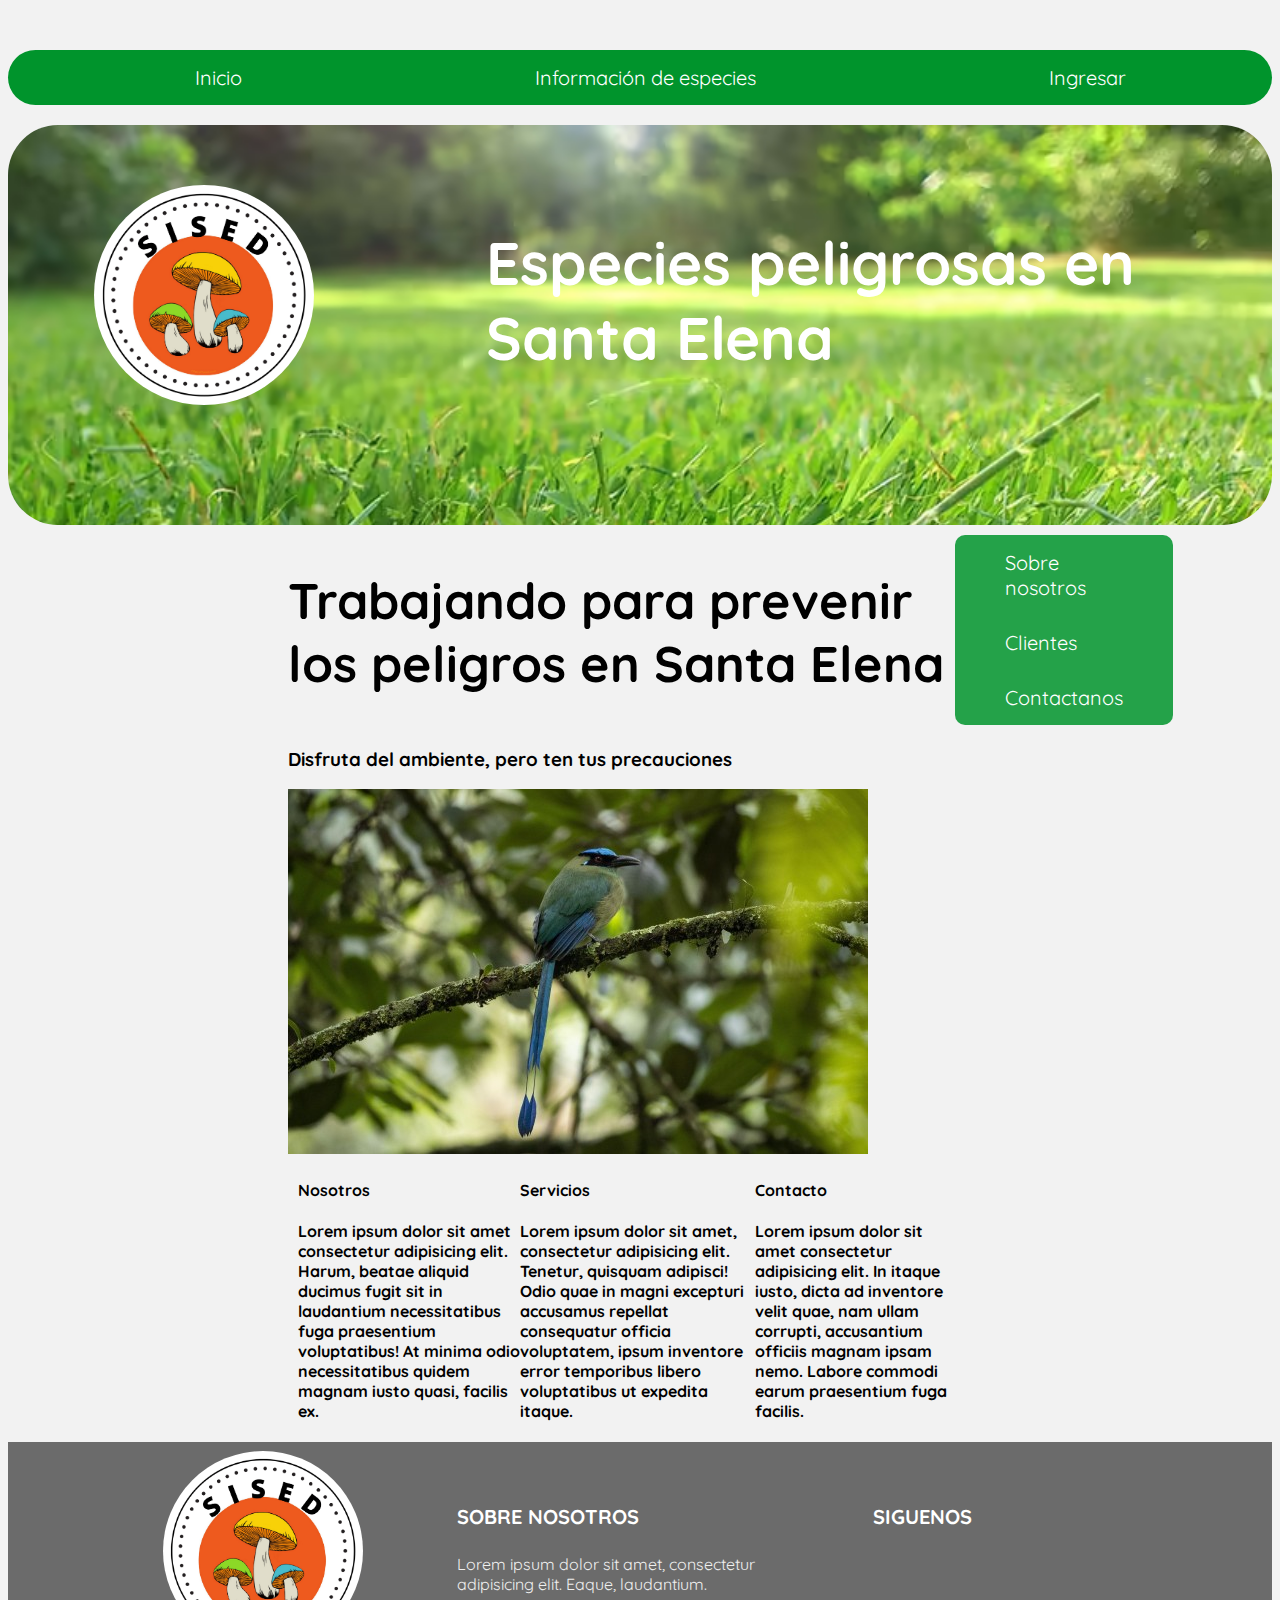
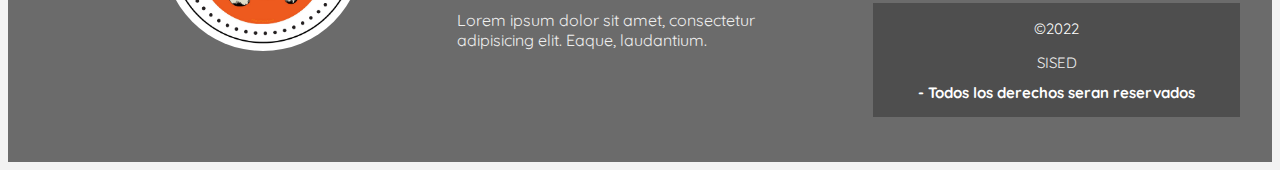
<file: index.html>
<!DOCTYPE html>
<html lang="en">
<!--Prueba del git (ignorar)-->

<head>
    <meta charset="UTF-8">
    <meta http-equiv="X-UA-Compatible" content="IE=edge">
    <meta name="viewport" content="width=device-width, initial-scale=1.0">
    <link rel="stylesheet" href="./style/style.css">
    <link rel="shortcut icon" href="./assests/icono-circule.png" type="image/x-icon">
    <title>SISED</title>
</head>

<body id="inicio">
    <header>
        <nav>
            <ul class="menu-horizontal">
                <li class="lista lista-a"><a href="index.html">Inicio</a></li>
                <li class="lista"><a href="./informacion-especies.html">Información de especies</a></li>
                <li class="lista lista-r">
                    <a href="#">Ingresar</a>
                    <ul class="menu-vertical">
                        <li class="desplegable"><a href="./registrarse.html">Registrarse</a></li>
                        <li class="desplegable"><a href="./inicio-sesion.html">Iniciar Sesión</a></li>
                    </ul>
                </li>
            </ul>
        </nav>
    </header>
    <div class="titulo_y_logo">
        <div class="logo"><img src="./assests/logo.png" alt="Logo">
        </div>
        <div class="titulo">
            <h1>Especies peligrosas en Santa Elena</h1>
        </div>
    </div>
    <main>
        <div class="informacion_principal">
            <div class="subtitulo_principal">
                <h1>Trabajando para prevenir los peligros en Santa Elena</h1>
            </div>
            <div class="subtitulo1">
                <h3>Disfruta del ambiente, pero ten tus precauciones</h3>
            </div>
            <div class="imagen"><img src="./assests/image_content_36688116_20201116184458.jpg" alt=""></div>
            <div class="subtitulos_varios">
                <div>
                    <h4>Nosotros</h4>
                    <h4>Lorem ipsum dolor sit amet consectetur adipisicing elit. Harum, beatae aliquid ducimus fugit sit
                        in laudantium necessitatibus fuga praesentium voluptatibus! At minima odio necessitatibus quidem
                        magnam iusto quasi, facilis ex.</h4>
                </div>
                <div>
                    <h4>Servicios</h4>
                    <h4>Lorem ipsum dolor sit amet, consectetur adipisicing elit. Tenetur, quisquam adipisci! Odio quae
                        in magni excepturi accusamus repellat consequatur officia voluptatem, ipsum inventore error
                        temporibus libero voluptatibus ut expedita itaque.</h4>
                </div>
                <div>
                    <h4>Contacto</h4>
                    <h4>Lorem ipsum dolor sit amet consectetur adipisicing elit. In itaque iusto, dicta ad inventore
                        velit quae, nam ullam corrupti, accusantium officiis magnam ipsam nemo. Labore commodi earum
                        praesentium fuga facilis.</h4>
                </div>
            </div>
        </div>
        <div>
            <ul class="menusito">
                <li class="primero"><a href="#" class="primero">Sobre nosotros</a></li>
                <li class="mitad"><a href="#">Clientes</a></li>
                <li class="ultimo"><a href="https://www.instagram.com/sised_pia/" class="ultimo">Contactanos</a></li>
            </ul>
        </div>
    </main>
    </div>
    <script src="./script/script.js"></script>
    <footer class="Piedepagina">
        <div class="grupo1">
            <div class="box">
                <figure>
                    <a href="#">
                        <img src="./assests/logo.png" alt="Logo de SISED">
                    </a>
                </figure>
            </div>
            <div class="box">
                <h2>SOBRE NOSOTROS</h2>
                <p>Lorem ipsum dolor sit amet, consectetur adipisicing elit. Eaque, laudantium.</p>
                <p>Lorem ipsum dolor sit amet, consectetur adipisicing elit. Eaque, laudantium.</p>
            </div>
            <div class="box">
                <h2>SIGUENOS</h2>
                <div class="redsocial">
                    <a href="#" class="fa fa-facebook"></a>
                    <a href="#" class="fa fa-instagram"></a>
                    <a href="#" class="fa fa-twitter"></a>
                    <a href="#" class="fa fa-youtube"></a>
                </div>
                <div class="grupo2">
                    <small>&copy;2022 <p>SISED</p> <b> - Todos los derechos seran reservados</b></small>
                </div>
            </div>
        </div>
    </footer>

</body>

</html>
</file>
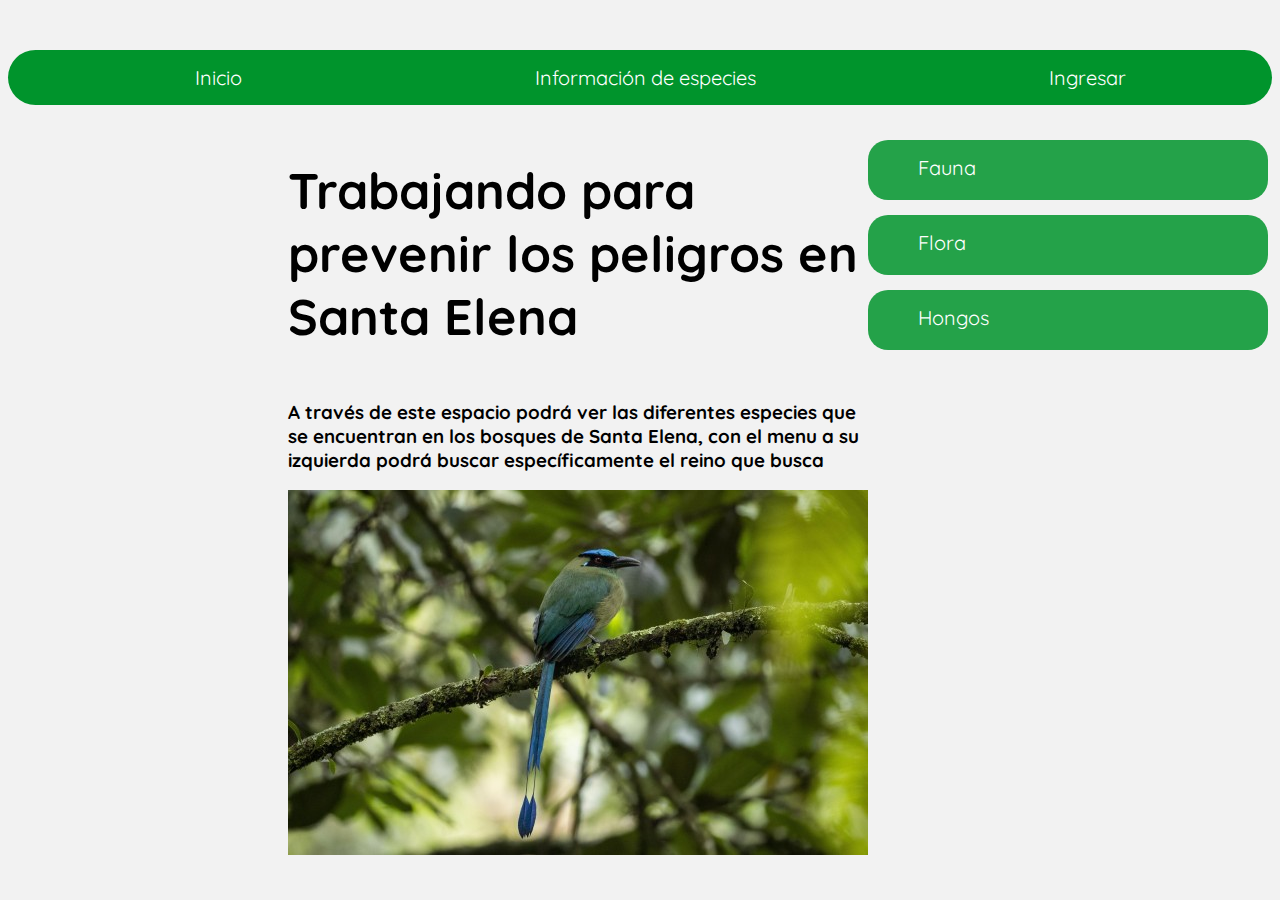
<file: animales.html>
<!DOCTYPE html>
<html lang="en">
<head>
    <meta charset="UTF-8">
    <meta http-equiv="X-UA-Compatible" content="IE=edge">
    <meta name="viewport" content="width=device-width, initial-scale=1.0">
    <link rel="stylesheet" href="./style/style.css">
    <link rel="shortcut icon" href="./assests/icono-circule.png" type="image/x-icon">
    <title>Document</title>
</head>
<body>
    <header>
        <nav>
            <ul class="menu-horizontal">
                <li class="lista lista-a"><a href="index.html">Inicio</a></li>
                <li class="lista"><a href="./informacion-especies.html">Información de especies</a></li>
                <li class="lista lista-r">
                    <a href="#">Ingresar</a>
                    <ul class="menu-vertical">
                        <li class="desplegable"><a href="./registrarse.html">Registrarse</a></li>
                        <li class="desplegable"><a href="./inicio-sesion.html">Iniciar Sesión</a></li>
                    </ul>
                </li>
            </ul>
        </nav>
    </header>
    <main>
        <div class="informacion_principal">
            <div class="subtitulo_principal">
                <h1>Trabajando para prevenir los peligros en Santa Elena</h1>
            </div>
            <div class="subtitulo1">
                <h3>A través de este espacio podrá ver las diferentes especies que se encuentran en los bosques de Santa Elena, con el menu a su izquierda podrá buscar específicamente el reino que busca</h3>
            </div>
            <div class="imagen"><img src="./assests/image_content_36688116_20201116184458.jpg" alt=""></div>
        </div>
        <div class="menusito">
            <div><a class="animales_boton" href="./animales.html">Fauna</a></div>
            <div><a href="./plantas.html" class="plantas_boton">Flora</a></div>
            <div><a href="./hongos.html" class="hongos_boton">Hongos</a></div>
        </div>
        
    </main>
    <script src="./script/script.js"></script>
</body>
</html>
</file>
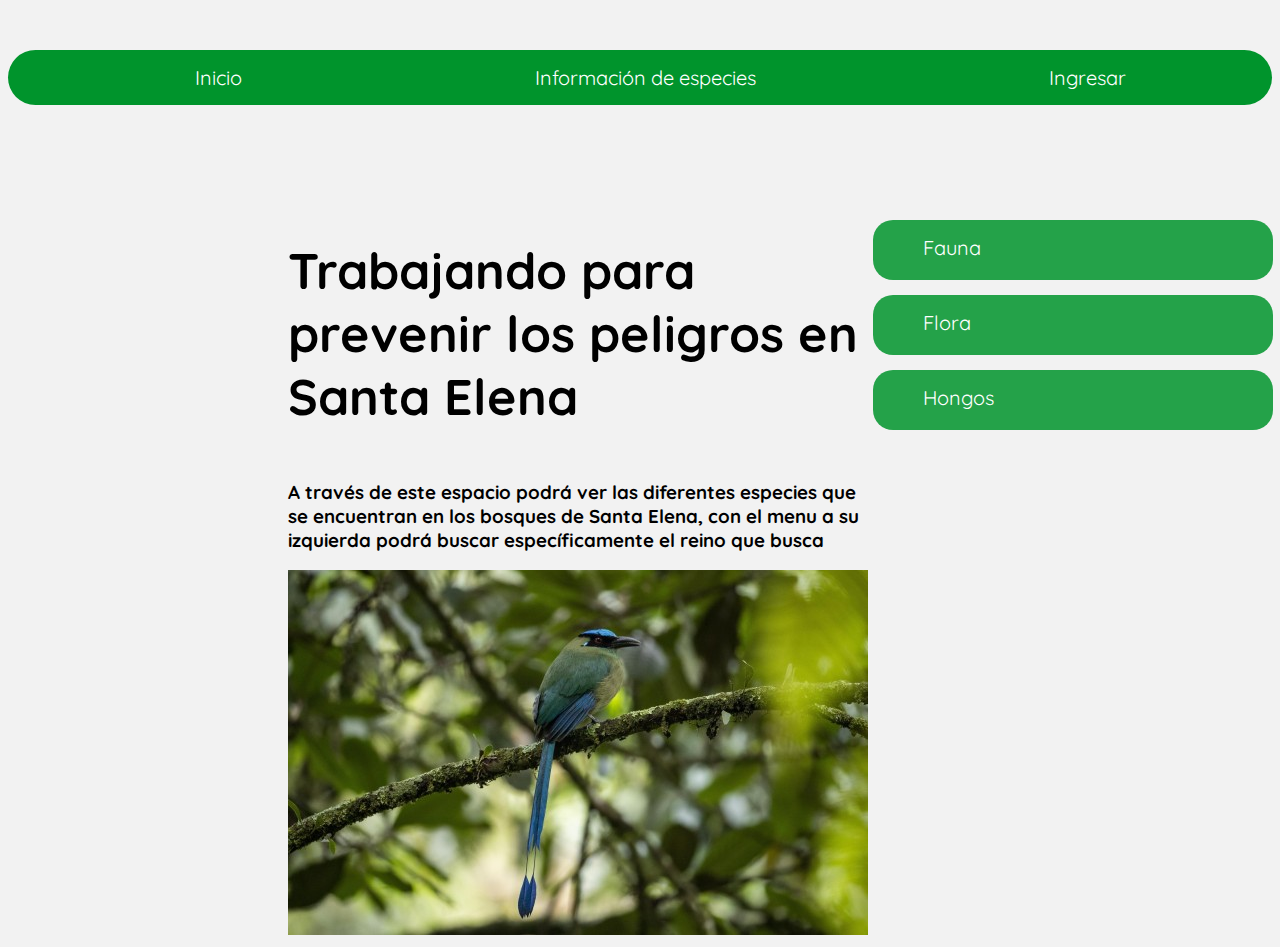
<file: informacion-especies.html>
<!DOCTYPE html>
<html lang="en">

<head>
    <meta charset="UTF-8">
    <meta http-equiv="X-UA-Compatible" content="IE=edge">
    <meta name="viewport" content="width=device-width, initial-scale=1.0">
    <link rel="stylesheet" href="./style/style.css">
    <link rel="shortcut icon" href="./assests/icono-circule.png" type="image/x-icon">
    <title>SISED</title>
</head>

<body id="informacion">
    <header>
        <nav>
            <ul class="menu-horizontal">
                <li class="lista lista-a"><a href="index.html">Inicio</a></li>
                <li class="lista"><a href="./informacion-especies.html">Información de especies</a></li>
                <li class="lista lista-r">
                    <a href="#">Ingresar</a>
                    <ul class="menu-vertical">
                        <li class="desplegable"><a href="./registrarse.html">Registrarse</a></li>
                        <li class="desplegable"><a href="./inicio-sesion.html">Iniciar Sesión</a></li>
                    </ul>
                </li>
            </ul>
        </nav>
    </header>
    <main>
        <div class="informacion_principal">
            <div class="subtitulo_principal">
                <h1>Trabajando para prevenir los peligros en Santa Elena</h1>
            </div>
            <div class="subtitulo1">
                <h3>A través de este espacio podrá ver las diferentes especies que se encuentran en los bosques de Santa Elena, con el menu a su izquierda podrá buscar específicamente el reino que busca</h3>
            </div>
            <div class="imagen"><img src="./assests/image_content_36688116_20201116184458.jpg" alt=""></div>
        </div>
        <div class="menusito">
            <div><a class="animales_boton" href="./fauna.html">Fauna</a></div>
            <div><a href="./flora.html" class="plantas_boton">Flora</a></div>
            <div><a href="./hongos.html" class="hongos_boton">Hongos</a></div>
        </div>
    </main>
    <script src="./script/script.js"></script>
</body>

</html>
</file>
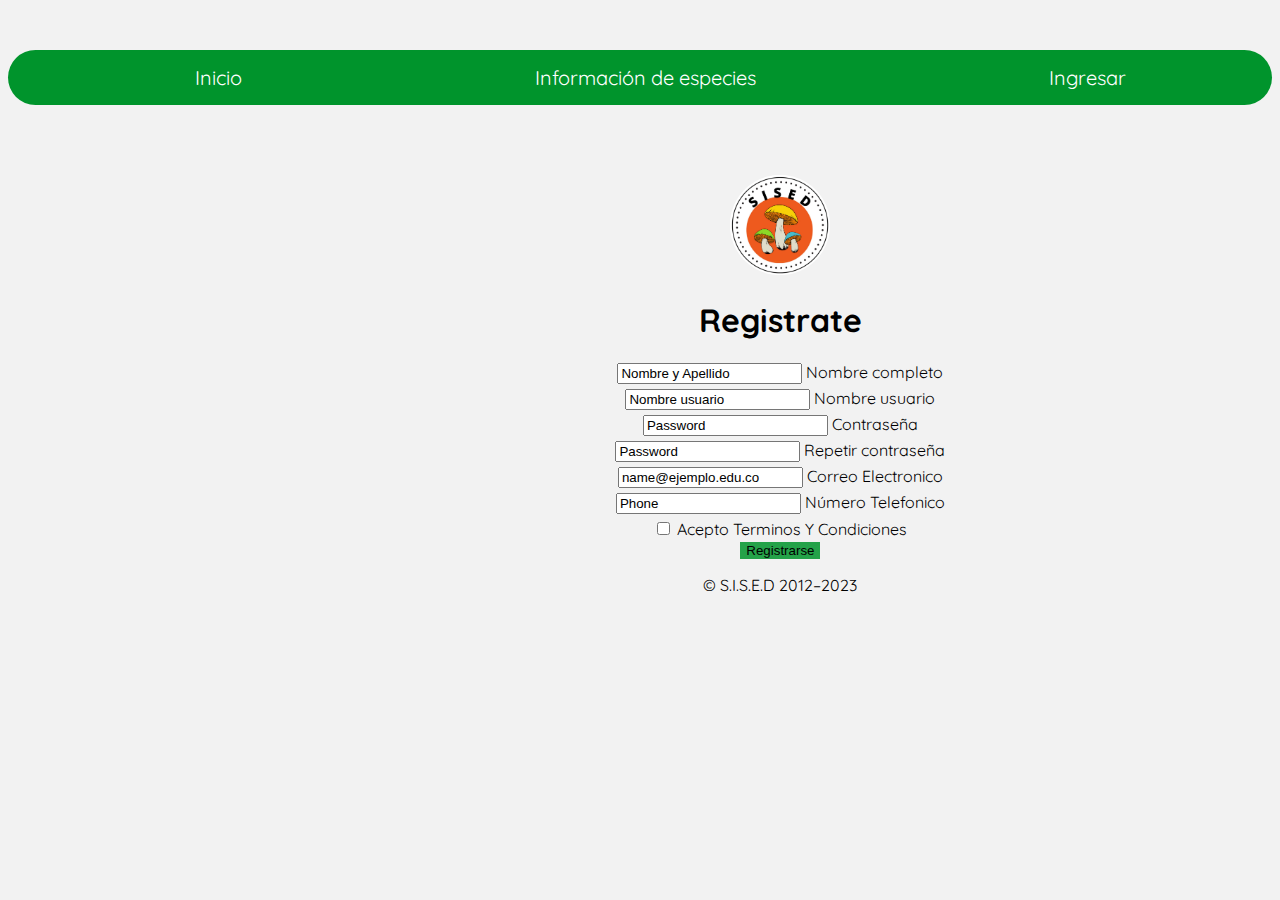
<file: registrarse.html>
<!DOCTYPE html>
<html lang="en">

<head>
    <meta charset="UTF-8">
    <meta http-equiv="X-UA-Compatible" content="IE=edge">
    <meta name="viewport" content="width=device-width, initial-scale=1.0">
    <title>Registro</title>
    <link rel="stylesheet" href="./style/style.css">
    <link rel="shortcut icon" href="./assests/icono-circule.png" type="image/x-icon">

    <!-- CSS only -->
<link href="https://cdn.jsdelivr.net/npm/bootstrap@5.2.2/dist/css/bootstrap.min.css" rel="stylesheet" integrity="sha384-Zenh87qX5JnK2Jl0vWa8Ck2rdkQ2Bzep5IDxbcnCeuOxjzrPF/et3URy9Bv1WTRi" crossorigin="anonymous">

</head>

<style>
    .bd-placeholder-img {
        font-size: 1.125rem;
        text-anchor: middle;
        -webkit-user-select: none;
        -moz-user-select: none;
        user-select: none;
      }

      @media (min-width: 768px) {
        .bd-placeholder-img-lg {
          font-size: 3.5rem;
        }
      }

      .b-example-divider {
        height: 3rem;
        background-color: rgba(0, 0, 0, .1);
        border: solid rgba(0, 0, 0, .15);
        border-width: 1px 0;
        box-shadow: inset 0 .5em 1.5em rgba(0, 0, 0, .1), inset 0 .125em .5em rgba(0, 0, 0, .15);
      }

      .b-example-vr {
        flex-shrink: 0;
        width: 1.5rem;
        height: 100vh;
      }

      .bi {
        vertical-align: -.125em;
        fill: currentColor;
      }

      .nav-scroller {
        position: relative;
        z-index: 2;
        height: 2.75rem;
        overflow-y: hidden;
      }

      .nav-scroller .nav {
        display: flex;
        flex-wrap: nowrap;
        padding-bottom: 1rem;
        margin-top: -1px;
        overflow-x: auto;
        text-align: center;
        white-space: nowrap;
        -webkit-overflow-scrolling: touch;
      }

    .btn-primary{
        background-color: rgba(0,148,44, 0.85) !important;
        border: none;
    }

    form{
        text-align: center;
    }
</style>

<body id="registrarse">
    <header>
        <nav>
            <ul class="menu-horizontal">
                <li class="lista lista-a"><a href="index.html">Inicio</a></li>
                <li class="lista"><a href="./informacion-especies.html">Información de especies</a></li>
                <li class="lista lista-r">
                    <a href="#">Ingresar</a>
                    <ul class="menu-vertical">
                        <li class="desplegable"><a href="./registrarse.html">Registrarse</a></li>
                        <li class="desplegable"><a href="./inicio-sesion.html">Iniciar Sesión</a></li>
                    </ul>
                </li>
            </ul>
        </nav>
    </header>
    <!-- <main>
       
        <form action="#" class="formulariob" id="formulario"> 
            
          
            <div class="formulario__grupo" id="grupo__nombre">
                <label class="formulario__label">Nombre y Apellido</label>
                <div class="formulario__grupo-input">
                    <input type="text" class="formulario__input" name="nombre" id="nombre"
                        placeholder="Nombre y Apellido" required>
                    <i class="formulario__validacion-estado fas fa-times-circle"></i>
                </div>
                <p class="formulario__input-error">El nombre debe tener minimo 4 caracteres y solo se admiten números,
                    letras y guión bajo.</p>
            </div>
            
          
            <div class="formulario__grupo" id="grupo__usuario">
                <label class="formulario__label">Nombre de usuario</label>
                <div class="formulario__grupo-input">
                    <input type="text" class="formulario__input" name="usuario" id="usuario"
                        placeholder="Nombre Usuario" required>
                    <i class="formulario__validacion-estado fas fa-times-circle"></i>
                </div>
                <p class="formulario__input-error">El usuario debe tener minimo 4 caracteres y solo se admiten números,
                    letras y guión bajo.</p>
            </div>


        
            <div class="formulario__grupo" id="grupo__password">
                <label class="formulario__label">Contraseña</label>
                <div class="formulario__grupo-input">
                    <input type="password" class="formulario__input" name="password" id="password"
                        placeholder="Contraseña" required>
                    <i class="formulario__validacion-estado fas fa-times-circle"></i>
                </div>
                <p class="formulario__input-error">La contraseña debe ser de 4 a 12 digitos</p>
            </div>


            <div class="formulario__grupo" id="grupo__password2">
                <label class="formulario__label">Repetir la contraseña</label>
                <div class="formulario__grupo-input">
                    <input type="password" class="formulario__input" name="password2" id="password2"
                        placeholder="Repetir contraseña" required>
                    <i class="formulario__validacion-estado fas fa-times-circle"></i>
                </div>
                <p class="formulario__input-error">La contraseña no coincide</p>
            </div>


    
            <div class="formulario__grupo" id="grupo__correo">
                <label class="formulario__label">Correo Electronico</label>
                <div class="formulario__grupo-input">
                    <input type="email" class="formulario__input" name="correo" id="correo"
                        placeholder="correo@hogwarts.com" required>
                    <i class="formulario__validacion-estado fas fa-times-circle"></i>
                </div>
                <p class="formulario__input-error">El correo debe tener mÍnimo 4 caracteres y sólo se admiten números,
                    letras y guión bajo.</p>
            </div>

            <div class="formulario__grupo" id="grupo__telefono">
                <label class="formulario__label">Teléfono</label>
                <div class="formulario__grupo-input">
                    <input type="telefono" class="formulario__input" name="telefono" id="telefono"
                        placeholder="0123456789" required>
                    <i class="formulario__validacion-estado fas fa-times-circle"></i>
                </div>
                <p class="formulario__input-error">El número debe tener 10 digitos</p>
            </div>


            <div class="formulario__grupo formulario__grupo-terminos" id="grupo__terminos">
                <label class="formulario__label">
                    <input class="formulario__checkbox" type="checkbox" name="terminos" id="terminos" required>
                    <h1 class="formulario__span" style="font-size: 12px;"><strong>Acepto los terminos y condiciones</strong></h1>
                </label>
            </div>


            <div class="formulario__mensaje" id="formulario__mensaje">
                <p><i class="fas fa-exclamation-circle"> <b>Error:</b> Debes completar todos los campos</i></p>
            </div>

            <div class="formulario__grupo formulario__grupo-btn-enviar">
                <p class="formulario__mensaje-exito" id="formulario__mensaje-exito">El formulario se envió correctamente
                </p>
                <input class="formulario__btn" type="submit" value="Enviar">
            </div>
        </form>
    </main> -->

    <main class="form-signin w-100 m-auto" style="justify-content: center; padding: 50px; ">
        <form>
          <img class="mb-4" src="./assests/icono-circule.png" alt="" width="100px">
          <h1 class="h3 mb-3 fw-normal"> Registrate</h1>
      
          <div class="form-floating">
            <input type="text" class="form-control" id="floatingInput" placeholder="Nombre y Apellido">
            <label for="floatingInput">Nombre completo</label>
          </div>

          <div class="form-floating">
            <input type="text" class="form-control" id="floatingInput" placeholder="Nombre usuario" required style="margin-top: 5px;">
            <label for="floatingInput">Nombre usuario</label>
          </div>
          <div class="form-floating">
            <input type="password" class="form-control" id="floatingPassword" placeholder="Password" required style="margin-top: 5px;">
            <label for="floatingPassword">Contraseña</label>
          </div>
          <div class="form-floating">
            <input type="password" class="form-control" id="floatingPassword" placeholder="Password" required style="margin-top: 5px;">
            <label for="floatingPassword">Repetir contraseña</label>
          </div>
          <div class="form-floating">
            <input type="email" class="form-control" id="floatingInput" placeholder="name@ejemplo.edu.co" required style="margin-top: 5px;">
            <label for="floatingInput">Correo Electronico</label>
          </div>
          <div class="form-floating">
            <input type="telefono" class="form-control" id="floatingInput" placeholder="Phone" style="margin-top: 5px;">
            <label for="floatingInput">Número Telefonico</label>
          </div>
      
          <div class="checkbox mb-3" style="margin-top: 5px;">
            <label style="margin-top: 5px;">
              <input type="checkbox" value="remember-me" required> Acepto Terminos Y Condiciones
            </label>
          </div>
          <button class="w-100 btn btn-lg btn-primary" type="submit" value="enviar" st>Registrarse</button>
          <p class="mt-5 mb-3 text-muted">&copy; S.I.S.E.D 2012–2023 </p>
        </form>
      </main>
      
</body>

</html>
</file>
<file: style/style.css>
@import url('https://fonts.googleapis.com/css2?family=Quicksand:wght@300&display=swap');

body {
    background-color: #f2f2f2;
    font-family: 'Quicksand', sans-serif;
    background-size: cover;
}

header {
    border: black;
    color: white;
}

.lista-r {
    float: right;
}

.titulo_y_logo {
    height: 400px;
    width: 100%;
    background-image: url(../assests/fondo.avif);
    background-repeat: no-repeat;
    background-size: cover;
    border-radius: 50px;
    justify-content: space-around;
    display: inline-flex;
}

.logo {
    width: 220px;
    height: 220px;
    display: flex;
    margin-top: 60px;
    border-radius: 50px;
}

.logo img {
    border-radius: 50%;
}

.titulo {
    width: 700px;
    height: 220px;
    font-size: 30px;
    color: white;
    margin-top: 60px;
}


.subtitulo_principal {
    font-size: 25px;
    display: flex;
}

.subtitulos_varios {
    justify-content: space-around;
    display: flex;
    width: 100%;
    margin: 0px 10px;
}

.informacion_principal {
    display: block;
    flex-direction: column;
    justify-content: space-between;
    height: 100%;
}

.menusito {
    list-style: none;
    margin: 0;
    padding: 0;
    width: 100%;
    font-size: 20px;
    position: relative;
    display: inline-block;
}

.menusito a {
    text-decoration: none;
    color: white;
    display: block;
    padding: 15px 50px;
    background-color: rgba(0,148,44, 0.85) !important;
    border-bottom: #A0D995;
}

.menusito .ultimo {

    border-bottom-left-radius: 10px;
    border-bottom-right-radius: 10px;
}

.menusito .primero {
    border-top-left-radius: 10px;
    border-top-right-radius: 10px;
}

.primero a:hover {
    border-top-left-radius: 10px;
    border-top-right-radius: 10px;
    background-color: #c2f8a7;
    color: #f2f2f2;
}

.ultimo a:hover {

    border-bottom-left-radius: 10px;
    border-bottom-right-radius: 10px;
    background-color: #c2f8a7;
    color: #f2f2f2;

}

.mitad a:hover {
    background-color: #c2f8a7;
    color: #f2f2f2;
}

.inicio_sesion {
    display: flex;
    flex-direction: column;
    text-align: center;
    /*todo lo que tenga que ver con letras*/
}

.inicio_sesion form {
    justify-content: center;
    align-items: center;
    display: flex;
    width: 300px;
    padding: 5px;
}

.formulario {
    display: flex;
    flex-direction: column;
    /*lo que tiene que ver copn la cajita del formulario*/
    width: auto;

    /*todo lo que tenga que ver con letras*/
    font-size: 30px;
    color: white;
}

.unoporlinea {
    display: flex;
    flex-direction: column;
    justify-content: center;
    align-items: stretch;
}

.formulario input {
    /*espacio entre los elementos dentro del formulario*/
    margin-bottom: 40px;

    border: 2px solid black;
    color: #f2f2f2;
}

.inicio_sesion button {
    background-color: #66dc70;
    font-size: 20px;
    margin-left: 30px;
}

.formulario {
    display: grid;
    grid-template-columns: 1fr 1fr;
    gap: 45px;
}

.formulario__label {
    display: block;
    padding: 10px 0;
    font-size: 25px;
}

.formulario__grupo-input {
    position: relative;
}

.formulario__input {
    width: 90%;
    background: #f2f2f2;
    border: 1px solid gray;
    color: black;
    font-size: 15px;
    outline: none;
    line-height: 45px;
    padding: 0 10px;
    transition: all 1s;
    border-radius: 5px;
}

.formulario__validacion-estado {
    position: absolute;
    right: 45px;
    bottom: 15px;
    z-index: 1000;
    font-size: 16px;
    opacity: 0;
}

.formulario__input:focus {
    box-shadow: 0 0 5px #035f22;
}

.formulario__input-error {
    font-size: 12px;
    margin-bottom: 0;
    display: none;
}

.formulario__input-error-activo {
    display: block;
}

.formulario__span {
    font-size: 1.1em;
    font-weight: 100;
}
h1.formulario__span{
    font-size: 10px;
}

.formulario__checkbox {
    cursor: pointer;
    height: 15px;
    width: 15px;
    margin: 0 10px;
}

.formulario__grupo-terminos {
    text-align: center;
}

.formulario__grupo-terminos,
.formulario__mensaje,
.formulario__grupo-btn-enviar {
    grid-column: span 2;
}

.formulario__mensaje {
    display: none;
    /* height: 45px; */
    /* line-height: 45px; */
    padding: 15px;
    border-radius: 5px;
    background: #f00;
    text-align: center;
}

.formulario__mensaje-activo {
    display: block;
}

.formulario__grupo-btn-enviar {
    display: flex;
    flex-direction: column;
    align-items: center;
}

.formulario__btn {
    padding: 15px 35px;
    background: #000;
    color: #fff;
    border: none;
    border-radius: 3px;
    cursor: pointer;
}

.formulario__btn:hover {
    background: #68a94a;
    transition: 1s;
}

.formulario__mensaje-exito {
    font-size: 2em;
    color: #20b80c;
    padding: 10px;
    text-align: center;
    display: none;
}

.formulario__mensaje-exito-activo {
    display: block;
}


/* --------------------------------------------- VALIDACIÓN ----------------------------------------- */
.formulario__grupo-correcto .formulario__validacion-estado {
    color: #29ee0f;
    opacity: 1;
}

.formulario__grupo-incorrecto .formulario__label {
    color: #ee0f0f;
}


.formulario__grupo-incorrecto .formulario__validacion-estado {
    color: #ee0f0f;
    opacity: 1;
}

.formulario__grupo-incorrecto .formulario__input {
    border: 1px solid #ee0f0f;

}

::placeholder {
    color: black;
}

nav {
    margin: auto;
    background-color: rgba(255, 255, 255, 0);
    font-size: 20px;
    margin-top: 50px;
}

.menu-horizontal {
    list-style: none;
    display: flex;
    justify-content: space-around;
    background-color: rgb(0, 148, 44) !important;
    border-radius: 10px;
    justify-content: space-around;
    border-bottom: #42c04d;
    border-radius: 50px;
}

.menu-horizontal-x {
    list-style: none;
    display: flex;
    justify-content: space-around;
    background-color: rgb(0, 148, 44) !important;
    border-radius: 10px;
    justify-content: space-around;
    border-bottom: #42c04d;
    border-radius: 50px;
}

.menu-horizontal .desplegable {
    color: white;
    margin-top: 3px;
}

.menu .lista {
    display: inline-block;
}

.lista-r {
    float: left;
}

.menu-horizontal-x>li>a {
    display: block;
    padding: 15px 20px;
    color: rgb(76, 129, 5);
    text-decoration: none;
    color: white;
}

.menu-horizontal-x>li:hover {
    background-color: #68a94a;
    border-radius: 5px;
}

.menu-horizontal>li>a {
    display: block;
    padding: 15px 20px;
    color: rgb(76, 129, 5);
    text-decoration: none;
    color: white;
}

.menu-horizontal>li:hover {
    background-color: #68a94a;
    border-radius: 5px;
    padding: 0px;
}

.menu-vertical {
    position: absolute;
    display: none;
    list-style: none;
    width: 200px;
    background-color: #68a94a;
    border-radius: 5px;

}

.menu-horizontal li:hover .menu-vertical {
    display: block;
}

.menu-horizontal-x li:hover .menu-vertical {
    display: block;
}

.menu-vertical li:hover {
    background-color: #68a94a;
    border-radius: 10px;
}

.menu-vertical li a {
    display: block;
    padding: auto;
    text-decoration: none;
    color: black;
}

.menu-vertical>li>a {
    color: rgb(255, 255, 255);
}



.formulario {
    background-color: hsla(0, 0%, 95%, 0.843);
    color: black;
    width: auto;
    height: auto;
    padding: 30px 15px 15px 30px;
    border-radius: 40px;
    border: 2px solid black;

}

.formulariob {
    background-color: hsla(0, 0%, 95%, 0.843);
    color: black;
    width: auto;
    height: auto;
    padding: 30px 15px 15px 30px;
    border-radius: 40px;
    border: 2px solid black;
    position: relative;
}

main .formulariob {
    display: block;
    align-items: center;
    align-content: center;
    justify-content: center;
    position: relative;
    top: 50%;
    left: 22%;
    margin-bottom: 0;
    transform: translate(-50%, -50%);
    margin-top: 420px;
    font-size: 18px;
    width: 500px;
}


.formulario__label {
    font-size: 30px;
    display: flex;
}

div.caja2 .formulario__span{
    justify-content: center;
    align-items: center;
}

#inicio_sesion {
    background-image: url(../assests/forest2.webp);
    background-repeat: no-repeat;
    background-size: 100%;
}


#registrarse main {
    align-items: center;
    justify-content: center;
}

#informacion .menusito {
    width: 300px;
}

#informacion main {
    margin-top: 100px;
}

#informacion .menusito {
    display: flex;
    flex-direction: column;
}


.animales_boton {
    margin-top: 15px;
    width: 300px;
    height: 30px;
    background-color: #124d17;
    border-radius: 20px;
}

.animales_boton:hover {
    margin-top: 15px;
    width: 300px;
    height: 300px;
    background-image: url(../assests/Trogon-Enmascarado-1.webp);
    background-size: cover;
    border-radius: 20px;
}

.plantas_boton {
    margin-top: 15px;
    width: 300px;
    height: 30px;
    background-color: #124d17;
    border-radius: 20px;
}

.plantas_boton:hover {
    margin-top: 10px;
    width: 300px;
    height: 300px;
    background-image: url(../assests/flores.jpg);
    background-size: cover;
    border-radius: 20px;
}

.hongos_boton {
    margin-top: 15px;
    width: 300px;
    height: 30px;
    background-color: #124d17;
    border-radius: 20px;
}

.hongos_boton:hover {
    margin-top: 10px;
    margin-bottom: 20px;
    width: 300px;
    height: 300px;
    background-image: url(../assests/hongo.jpg);
    background-size: cover;
    border-radius: 20px;
}

main {
    width: 70%;
    margin-left: 280px;
    display: flex;
    flex-direction: row;
    margin-top: 10px;
}

/* PIE DE PAGINA UWU >///< */
.Piedepagina {
    width: 100%;
    background-color: rgb(107, 107, 107);
}

.Piedepagina .grupo1 {
    width: 100%;
    max-width: 1200px;
    margin: auto;
    display: grid;
    grid-template-columns: repeat(3, 1fr);
    grid-gap: 50px;
    padding: 45px 0px;
}

.Piedepagina .grupo1 .box figure {
    width: 100%;
    height: 100px;
    display: flex;
    justify-content: center;
    align-items: center;
}

.Piedepagina .grupo1 .box figure img {
    width: 200px;
    border-radius: 50%;

}

.Piedepagina .grupo1 .box h2 {
    color: #fff;
    margin-bottom: 25px;
    font-size: 20px;

}

.Piedepagina .grupo1 .box p {
    color: #efefef;
    margin-bottom: 10px;
}

.Piedepagina .grupo1 .redsocial a {
    display: inline-block;
    text-decoration: none;
    width: 45px;
    height: 45px;
    line-height: 45px;
    color: #fff;
    margin-right: 10px;
    text-align: center;
    transition: all 300ms ease;
}

.Piedepagina .grupo1 .redsocial:hover {
    color: #68a94a;
}

.Piedepagina .grupo2 {
    background-color: rgb(78, 78, 78);
    padding: 15px 10px;
    text-align: center;
    color: #fff;
}

.Piedepagina .grupo2 small {
    font-size: 15px;

}

@media screen and (max-width:800px) {
    .Piedepagina .grupo1 {
        width: 90%;
        grid-template-columns: repeat(1, 1fr);
        grid-gap: 30px;
        padding: 35px 0px;
    }

}

/*elements*/

/* div.redsocial {
    z-index: 9999;
    width: 45px;
    text-align: left;
    right: 30px;
    top: 499px;
    margin-right: 0px;
    transition: all 0.6s ease 0s;
    display: inline;
    margin-bottom: 20px;
}



div.redsocial .facebook {
    width: 40px;
    height: 40px;
    opacity: 1;
    background: #336699;
    border-radius: 100%;
    align-items: center;
    text-align: center;
}

div.redsocial .instagram {
    width: 40px;
    height: 40px;
    opacity: 1;
    background: radial-gradient(circle farthest-corner at 35% 90%, #fec564, rgba(0, 0, 0, 0) 50%), radial-gradient(circle farthest-corner at 0 140%, #fec564, rgba(0, 0, 0, 0) 50%), radial-gradient(ellipse farthest-corner at 0 -25%, #5258cf, rgba(0, 0, 0, 0) 50%), radial-gradient(ellipse farthest-corner at 20% -50%, #5258cf, rgba(0, 0, 0, 0) 50%), radial-gradient(ellipse farthest-corner at 100% 0, #893dc2, rgba(0, 0, 0, 0) 50%), radial-gradient(ellipse farthest-corner at 60% -20%, #893dc2, rgba(0, 0, 0, 0) 50%), radial-gradient(ellipse farthest-corner at 100% 100%, #d9317a, rgba(0, 0, 0, 0)), linear-gradient(#6559ca, #bc318f 30%, #e33f5f 50%, #f77638 70%, #fec66d 100%);
    border-radius: 100%;
    align-items: center;
    justify-content: center;
    text-align: center;
}

div.redsocial .twitter {
    width: 40px;
    height: 40px;
    opacity: 1;
    background: #00ACEC;
    border-radius: 100%;
}

div.redsocial .youtube {
    width: 40px;
    height: 40px;
    opacity: 1;
    background: #c33;
    border-radius: 100%;
}

div.redsocial .WhatsApp{
    width: 40px;
    height: 40px;
    opacity: 1;
    background: #61CE70;
    border-radius: 100%;
}

div.redsocial .gmail{
    width: 40px;
    height: 40px;
    opacity: 1;
    background-color: #343D44;
    border-radius: 100%;
} */
</file>
